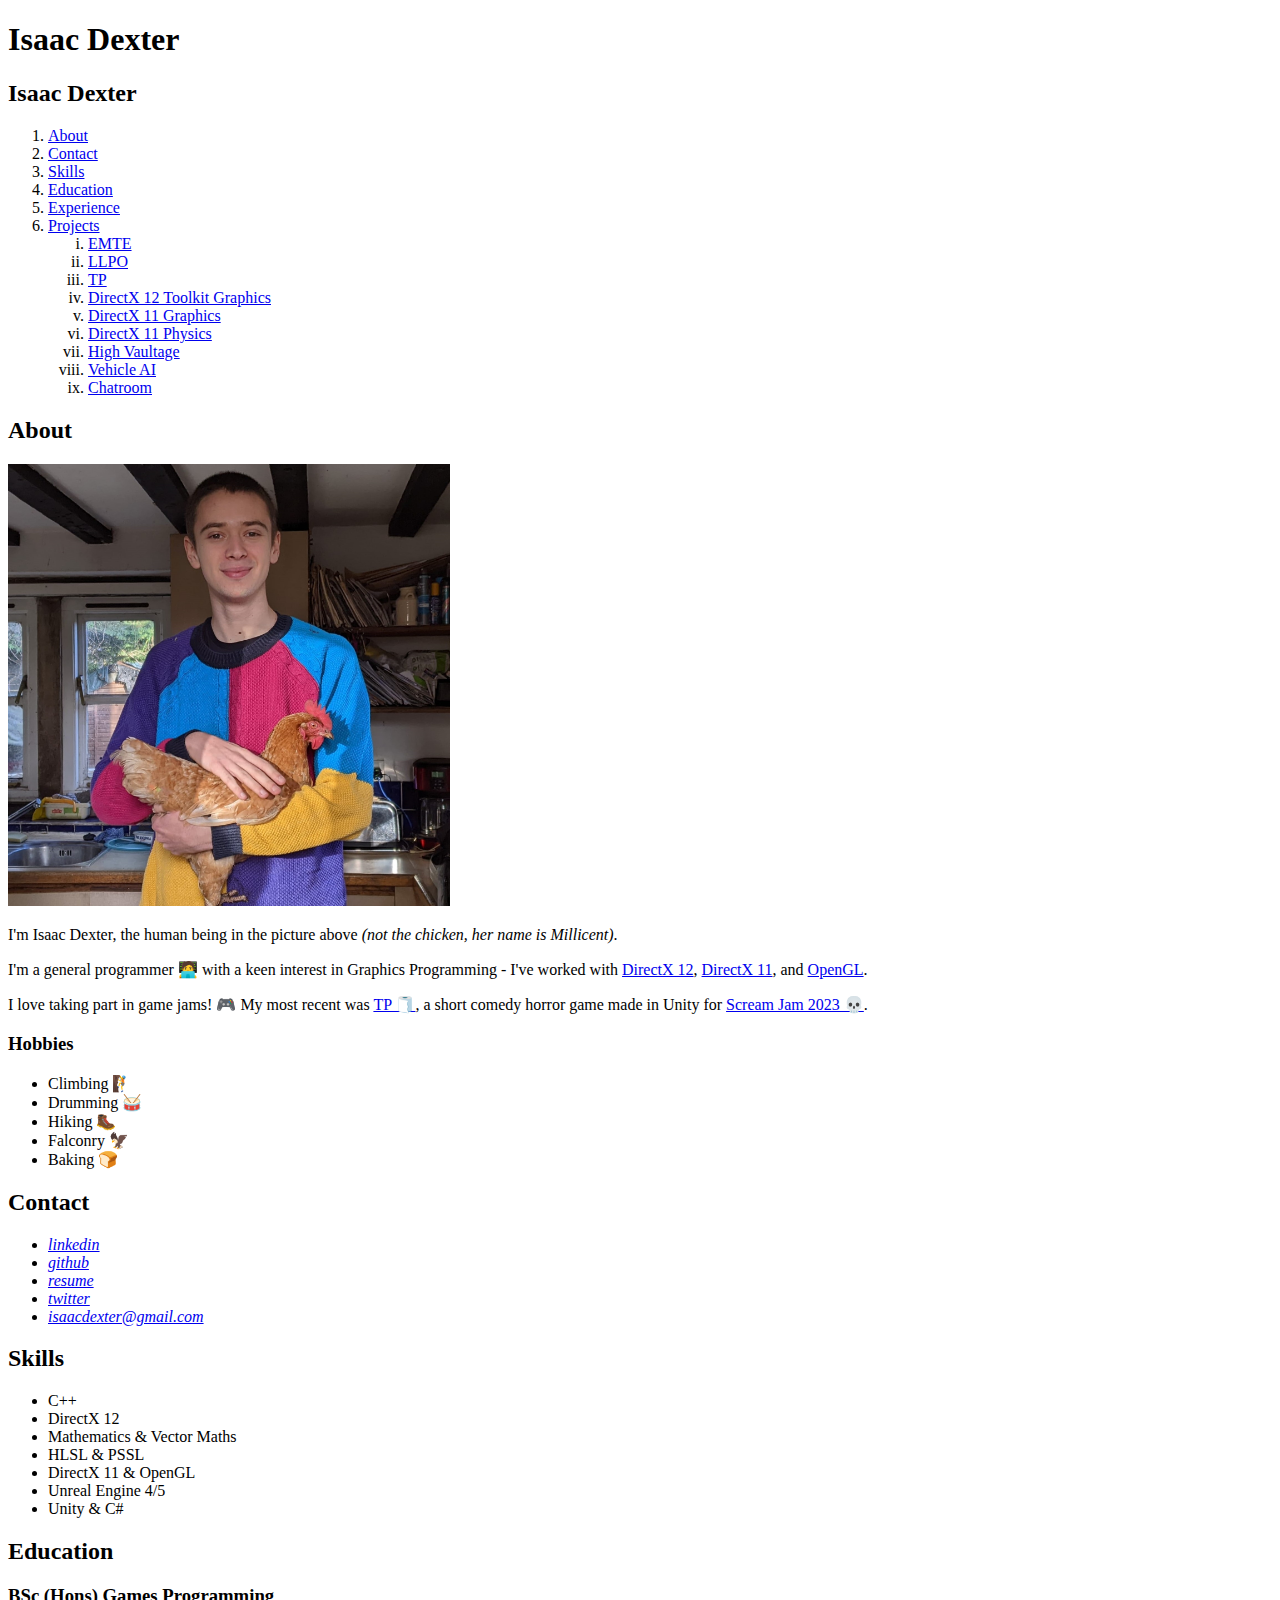
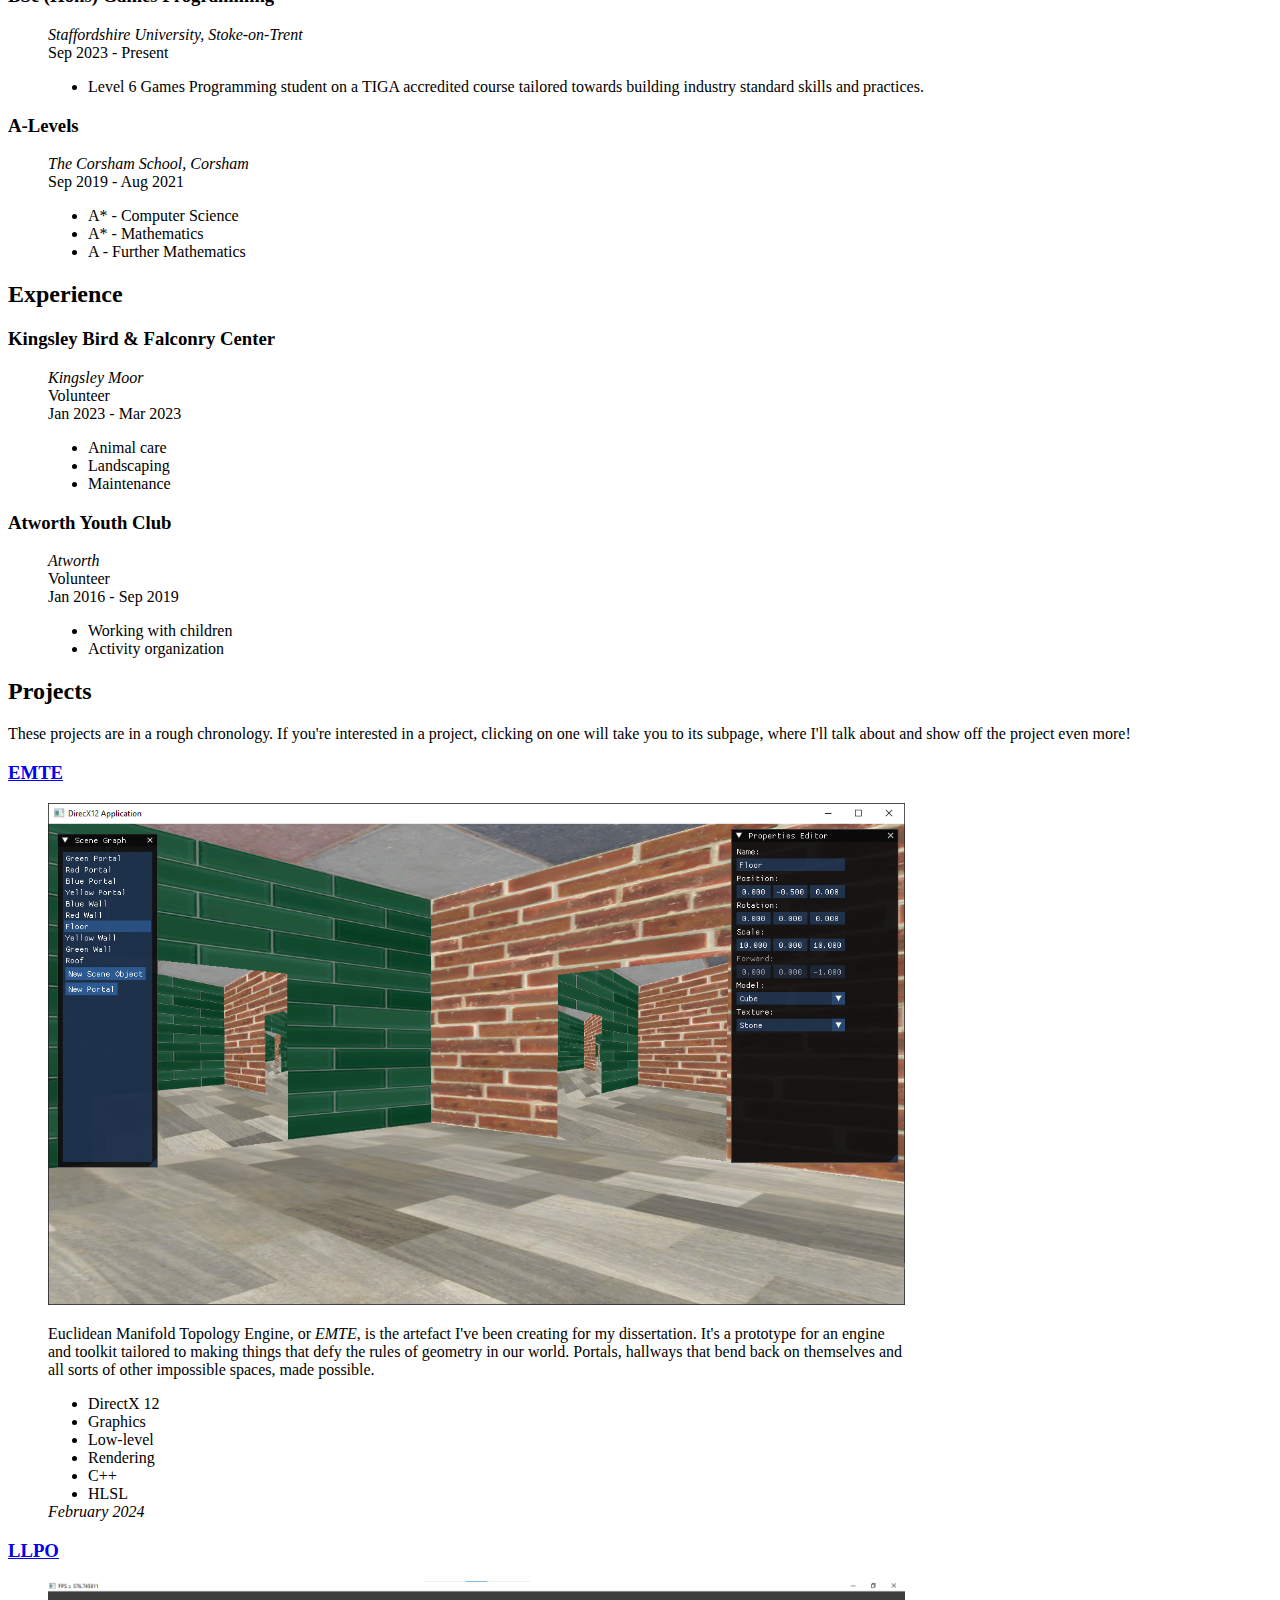
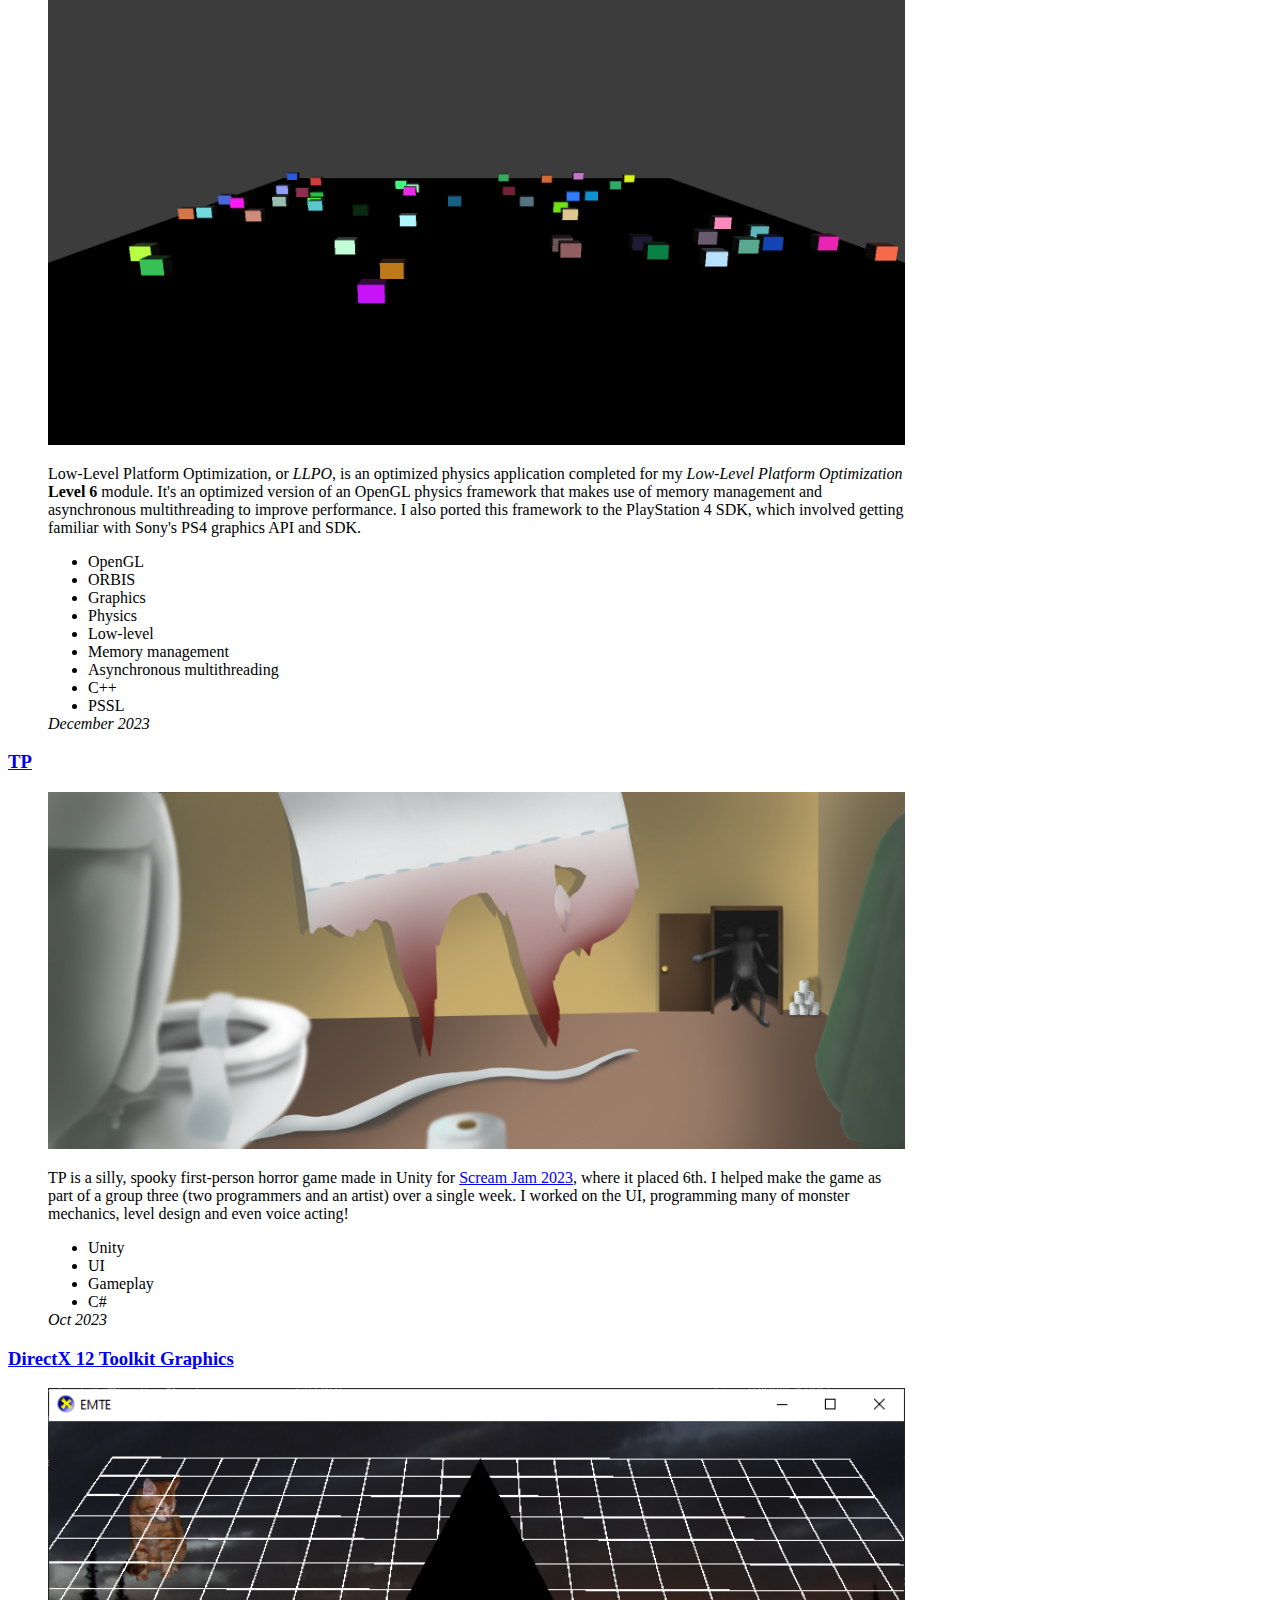
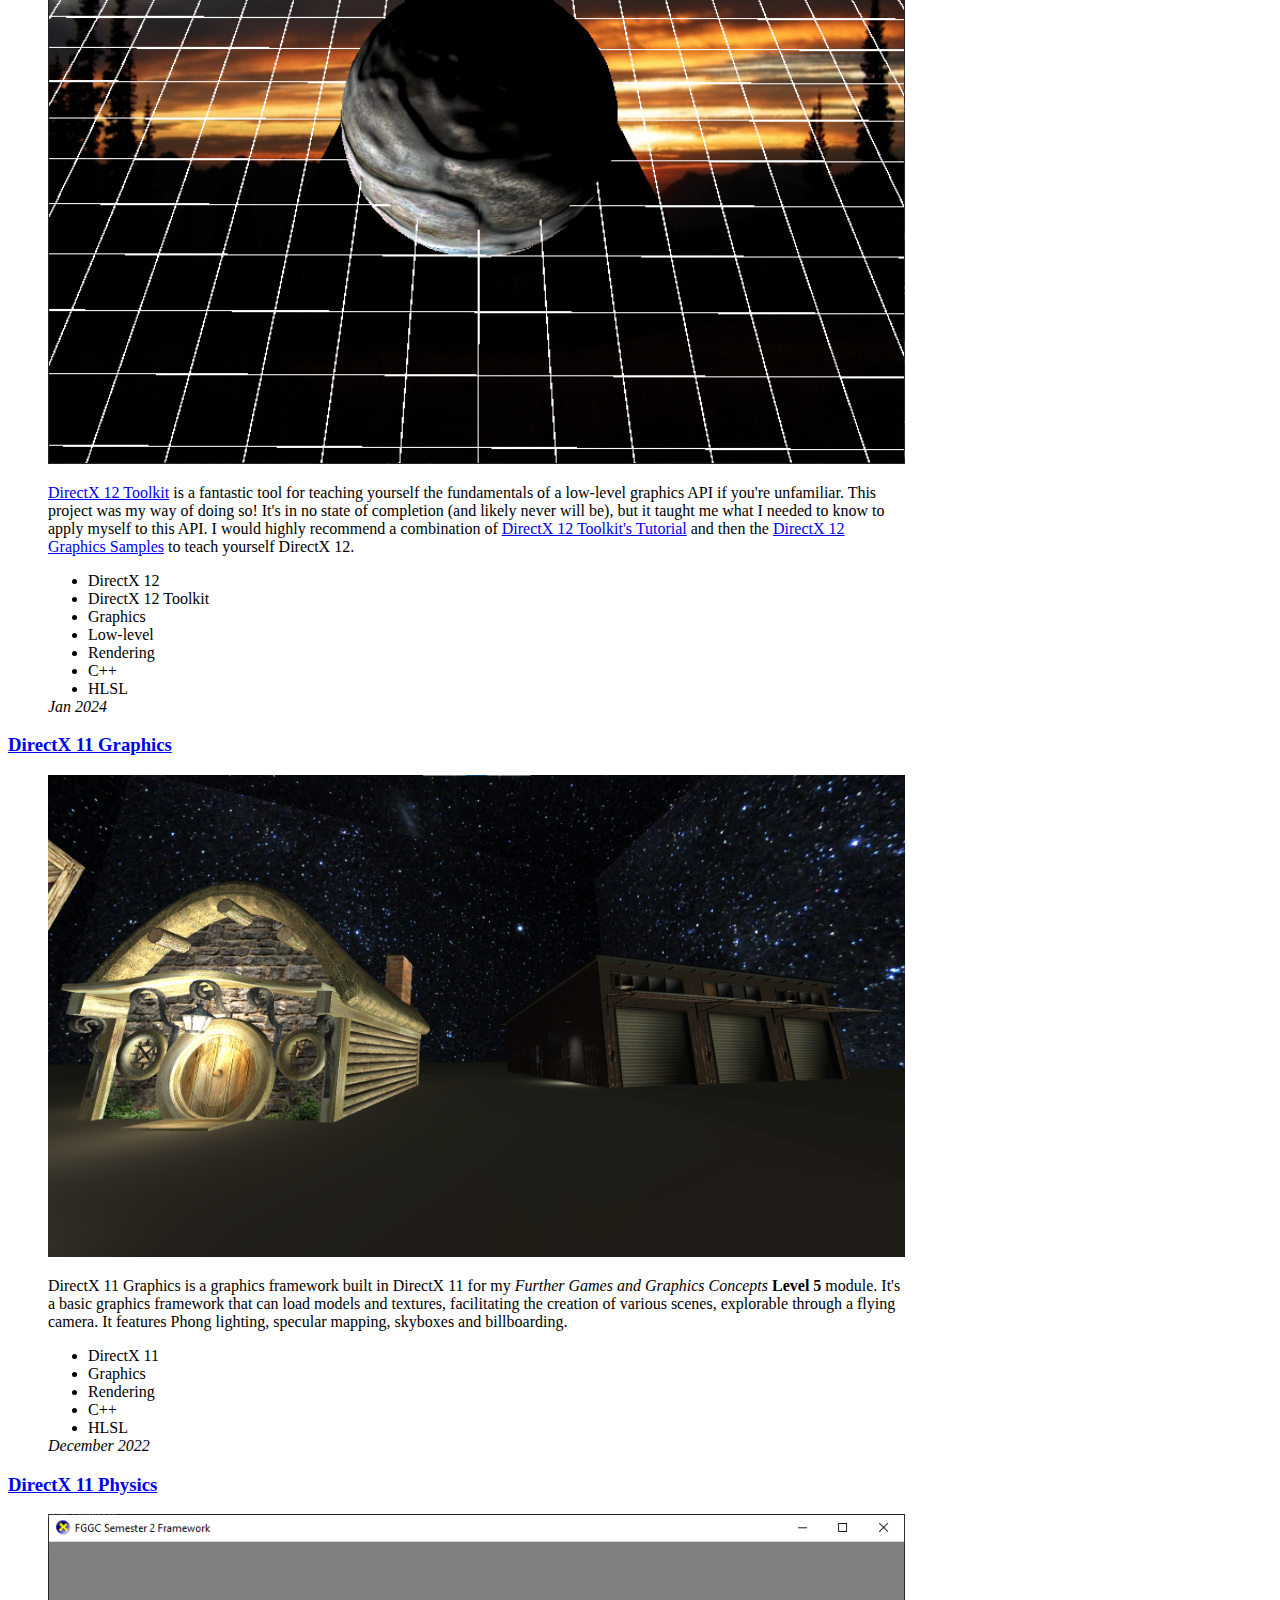
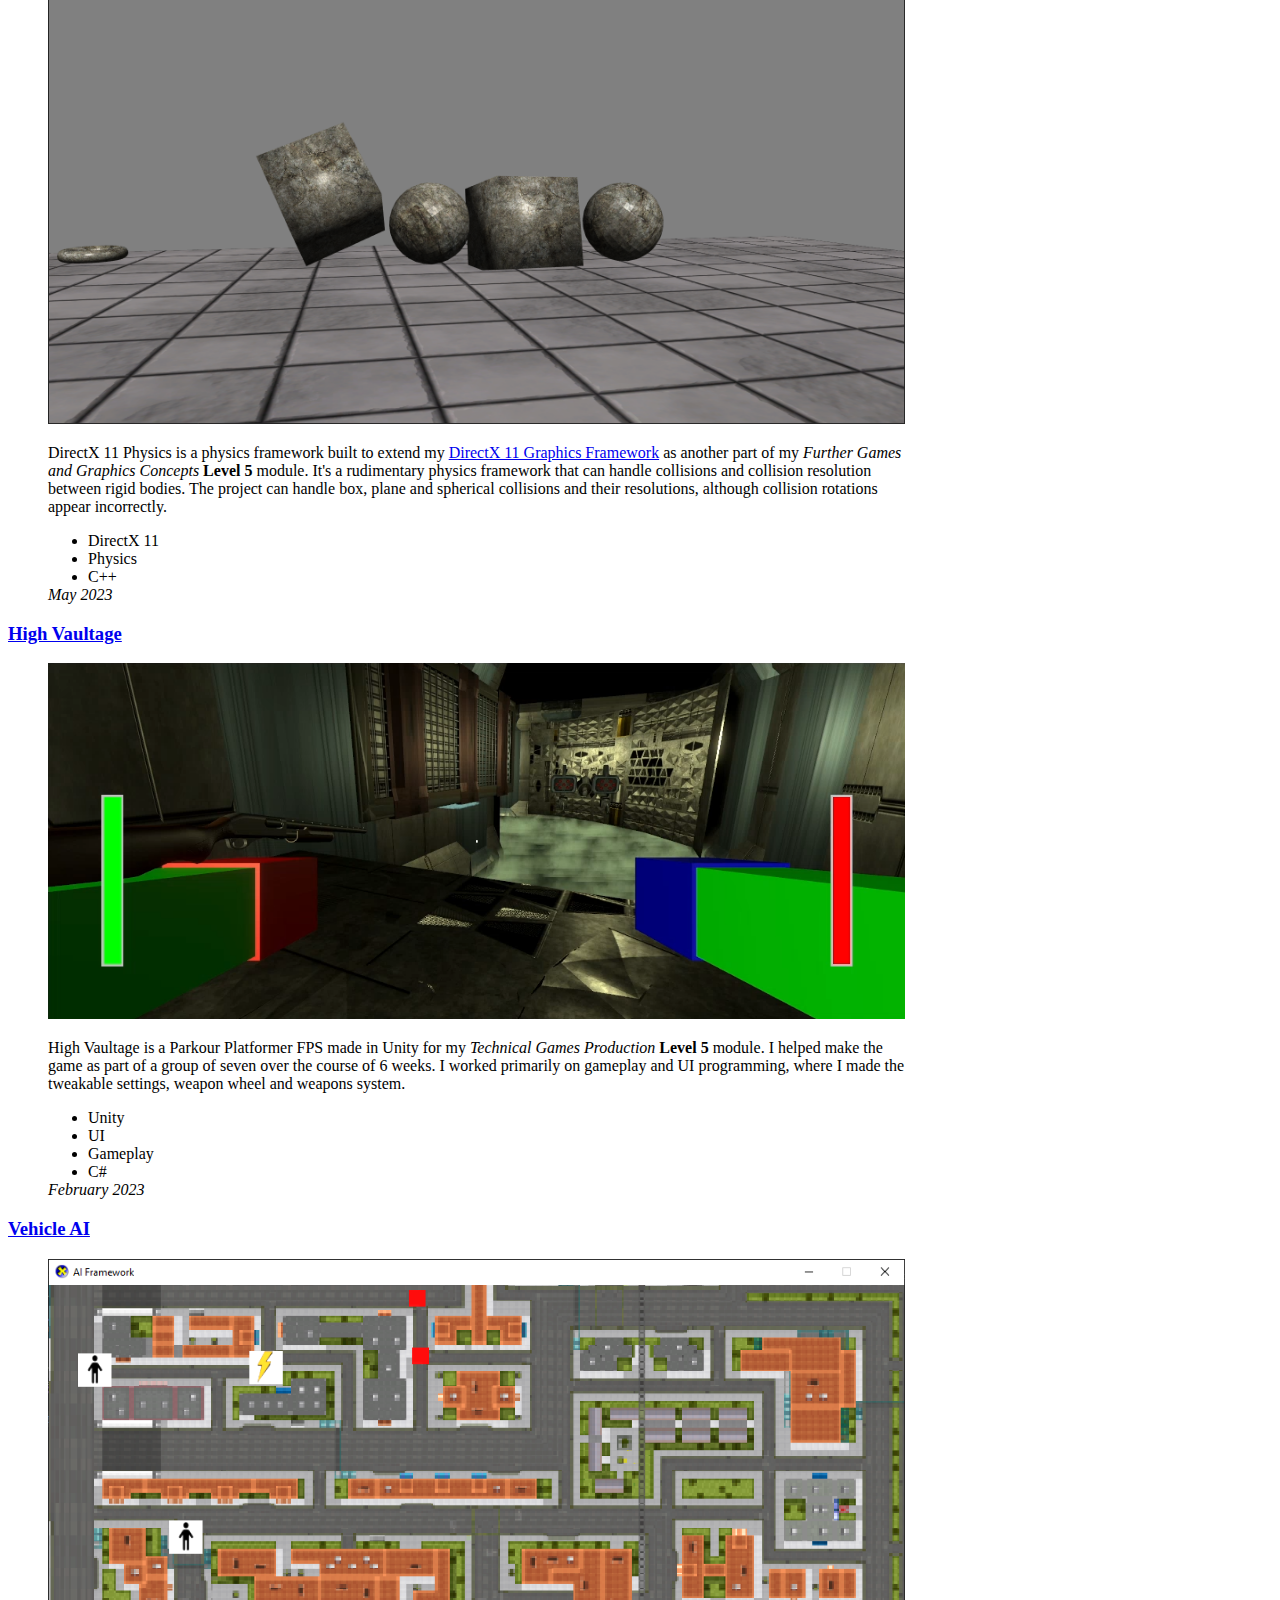
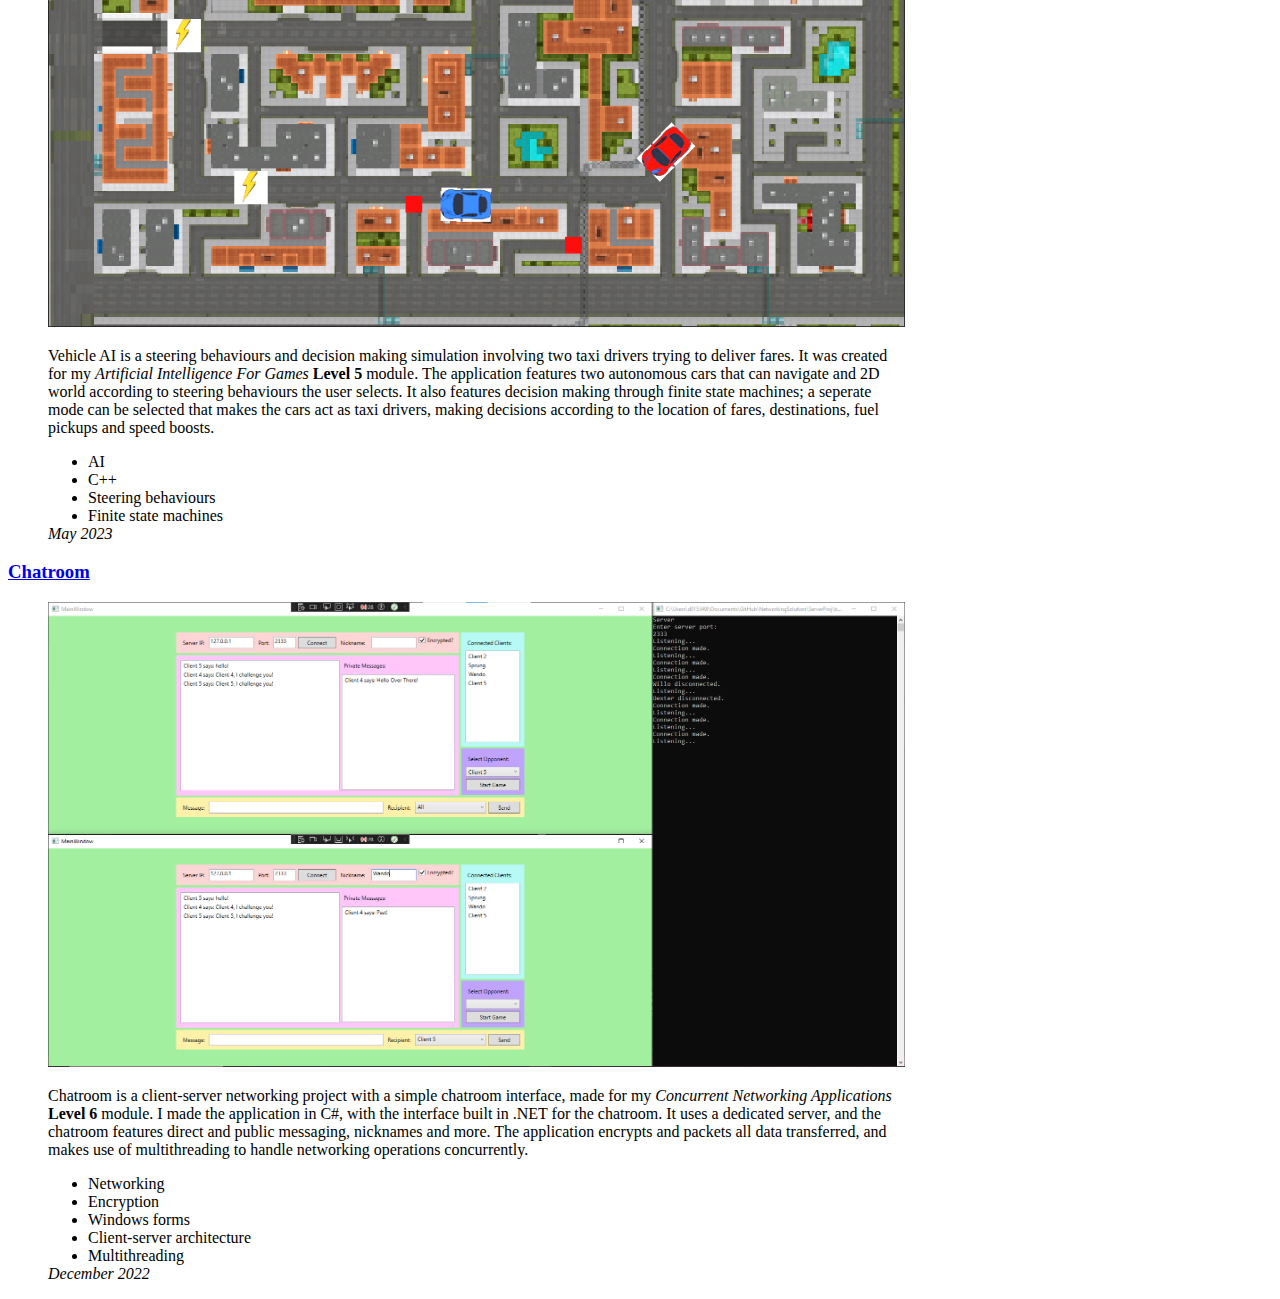
<file: index.html>
<!--Metadata-->
<!doctype html>
<html lang="en-US">
  <head>
    <meta charset="utf-8" />
    <meta name="viewport" content="width=device-width" />
    <meta name="author" content="Isaac Dexter" />
    <meta name="desctiption" context="Isaac Dexter is a Bsc (Hons) Level 6 Computer Games Programming student at Staffordshire University. I'm a general programmer with an interest in graphics."/>
    <link rel="icon" href="assets/icon.ico" type="image/x-icon"/>

    <!--Facebook metadata-->
    <meta property="og:image" content="assets/Profile.png"/>
    <meta property="og:description" content="Isaac Dexter is a Bsc (Hons) Level 6 Computer Games Programming student at Staffordshire University. I'm a general programmer with an interest in graphics."/>
    <meta property="og:title" content="Isaac Dexter"/>
    
    <title>Isaac Dexter</title>
  </head>
  
  <!-- Last updated: 21/02/2024. !-->
  
  <body>

    <h1>Isaac Dexter</h1>


<!-- Sidebar to faciliate navigation of the page. !-->
<div id="Sidebar">
<!--<div style="position:fixed;z-index:1;top:0;right:3%">-->
	<h2>Isaac Dexter</h2>
    <ol>
        <li><a href="#About">About</a></li>
        <li><a href="#Contact">Contact</a></li>
        <li><a href="#Skills">Skills</a></li>
        <li><a href="#Education">Education</a></li>
        <li><a href="#Experience">Experience</a></li>
		<li>
			<a href="#Projects">Projects</a>
			<ol type="i">
				<li><a href="#EMTE">EMTE</a></li>
				<li><a href="#LLPO">LLPO</a></li>
				<li><a href="#TP">TP</a></li>
				<li><a href="#DirectX-12-Toolkit-Graphics">DirectX 12 Toolkit Graphics</a></li>
				<li><a href="#DirectX-11-Graphics">DirectX 11 Graphics</a></li>
				<li><a href="#DirectX-11-Physics">DirectX 11 Physics</a></li>
				<li><a href="#High-Vaultage">High Vaultage</a></li>
				<li><a href="#Vehicle-AI">Vehicle AI</a></li>
				<li><a href="#Chatroom">Chatroom</a></li>
			</ol>
		</li>
		
    </ol>
<!--</div>-->
</div>

<!--About me section, describing who I am and what I do. !-->
<div id="About">
    <h2>About</h2>
    <img src="assets/Profile.png" alt="A photo of me holding a chicken!" style="width:35%;"/>
    <p>
      I'm Isaac Dexter, the human being in the picture above <em>(not the chicken, her name is Millicent)</em>.
    </p>
    <p>
        I'm a general programmer 🧑‍💻 with a keen interest in Graphics Programming - I've worked with <a href="#EMTE">DirectX 12</a>, <a href="#DirectX-11-Graphics">DirectX 11</a>, and <a href="#Snail-Race">OpenGL</a>.
    </p>
    <p>
        I love taking part in game jams! 🎮 My most recent was <a href="#TP">TP 🧻</a>, a short comedy horror game made in Unity for <a href="https://itch.io/jam/scream-jam-2023">Scream Jam 2023 💀</a>.
    </p>
    <h3>Hobbies</h3>
    <ul>
        <li>Climbing 🧗</li>
        <li>Drumming 🥁</li>
        <li>Hiking 🥾</li>
        <li>Falconry 🦅</li>
        <li>Baking 🍞</li>
    </ul>
</div>

<!--Contact section, containing links to where else I am!-->
<div id="Contact">
    <h2>Contact</h2>
	<address>
    <ul>
        <li><a href="https://uk.linkedin.com/in/isaac-dexter-aa1818224" title="linkedin">linkedin</a></li>
        <li><a href="https://github.com/IsaacDexter" title="github">github</a></li>
        <li><a href="assets/Resume.pdf" title="resume">resume</a></li>
        <li><a href="https://twitter.com/Isaac_W_Dexter" title="twitter">twitter</a></li>
        <li><a href="mailto:isaacdexter@gmail.com" title="isaacdexter@gmail.com">isaacdexter@gmail.com</a></li>
    </ul>
	</address>
</div>

<div id="Skills">
	<h2>Skills</h2>
	<ul>
		<li>C++</li>
		<li>DirectX 12</li>
		<li>Mathematics &amp; Vector Maths</li>
		<li>HLSL &amp; PSSL</li>
		<li>DirectX 11 &amp; OpenGL</li>
		<li>Unreal Engine 4/5</li>
		<li>Unity &amp; C#</li>
	</ul>
</div>

<div id="Education">
	<h2>Education</h2>
	<dl>
		<dt><h3>BSc (Hons) Games Programming</h3></dt>
		<dd>
			<p style="width:70%;">
				<em>Staffordshire University, Stoke-on-Trent</em><br>
				Sep 2023 - Present
				<ul>
					<li>Level 6 Games Programming student on a TIGA accredited course tailored towards building industry standard skills and practices.</li>
				</ul>
			</p>
		</dd>
		<dt><h3>A-Levels</h3></dt>
		<dd>
			<p style="width:70%;">
				<em>The Corsham School, Corsham</em><br>
				Sep 2019 - Aug 2021
				<ul>
					<li>A* - Computer Science</li>
					<li>A* - Mathematics</li>
					<li>A - Further Mathematics</li>
				</ul>
			</p>
		</dd>
</div>

<div id="Experience">
	<h2>Experience</h2>
	<dl>
		<dt><h3>Kingsley Bird &amp; Falconry Center</h3></dt>
		<dd>
			<p style="width:70%;">
				<em>Kingsley Moor</em><br>
				Volunteer<br>
				Jan 2023 - Mar 2023
				<ul>
					<li>Animal care</li>
					<li>Landscaping</li>
					<li>Maintenance</li>
				</ul>
			</p>
		</dd>
		<dt><h3>Atworth Youth Club</h3></dt>
		<dd>
			<p style="width:70%;">
				<em>Atworth</em><br>
				Volunteer<br>
				Jan 2016 - Sep 2019
				<ul>
					<li>Working with children</li>
					<li>Activity organization</li>
				</ul>
			</p>
		</dd>
</div>

<!--The various projects I've completed in both game jams and my course-->
<div id="Projects">
    <h2>Projects</h2>
    <p>These projects are in a rough chronology. If you're interested in a project, clicking on one will take you to its subpage, where I'll talk about and show off the project even more!</p>
    <dl>
        <div id="EMTE">
        <dt><h3><a href="projects/EMTE.html" title="EMTE">EMTE</a></h3></dt>
        <dd>
            <a href="projects/EMTE.html" title="EMTE"><img src="assets/EMTE.png" alt="A screenshot of EMTE, showing a pair of portals." style="width:70%;"/></a>
            <p style="width:70%;">
                Euclidean Manifold Topology Engine, or <em>EMTE</em>, is the artefact I've been creating for my dissertation. 
                It's a prototype for an engine and toolkit tailored to making things that defy the rules of geometry in our world.
                Portals, hallways that bend back on themselves and all sorts of other impossible spaces, made possible.
            </p>
            <ul>
                <li>DirectX 12</li>
                <li>Graphics</li>
                <li>Low-level</li>
                <li>Rendering</li>
                <li>C++</li>
                <li>HLSL</li>
            </ul>
            <em>February 2024</em>
        </dd>
        </div>

        <div id="LLPO">
        <dt><h3><a href="projects/LLPO.html" title="LLPO">LLPO</a></h3></dt>
        <dd>
            <a href="projects/LLPO.html" title ="LLPO"><img src="assets/LLPO.png" alt="A screenshot of LLPO, showing bouncing cubes" style="width:70%;"/></a>
            <p style="width:70%;">
                Low-Level Platform Optimization, or <em>LLPO</em>, is an optimized physics application completed for my <em>Low-Level Platform Optimization</em> <strong>Level 6</strong> module.
                It's an optimized version of an OpenGL physics framework that makes use of memory management and asynchronous multithreading to improve performance.
                I also ported this framework to the PlayStation 4 SDK, which involved getting familiar with Sony's PS4 graphics API and SDK.
            </p>
            <ul>
                <li>OpenGL</li>
                <li>ORBIS</li>
                <li>Graphics</li>
                <li>Physics</li>
                <li>Low-level</li>
                <li>Memory management</li>
                <li>Asynchronous multithreading</li>
                <li>C++</li>
                <li>PSSL</li>
            </ul>
            <em>December 2023</em>
        </dd>
        </div>

        <div id="TP">
            <dt><h3><a href="https://bonitaworalert.itch.io/tp" title="TP">TP</a></h3></dt>
            <dd>
                <a href="https://bonitaworalert.itch.io/tp" title ="TP"><img src="assets/TP.png" alt="TP's cover art, a drawing of a spooky bathroom." style="width:70%;"/></a>
                <p style="width:70%;">
                    TP is a silly, spooky first-person horror game made in Unity for <a href="https://itch.io/jam/scream-jam-2023">Scream Jam 2023</a>, where it placed 6th.
                    I helped make the game as part of a group three (two programmers and an artist) over a single week.
                    I worked on the UI, programming many of monster mechanics, level design and even voice acting!
                </p>
                <ul>
                    <li>Unity</li>
                    <li>UI</li>
                    <li>Gameplay</li>
                    <li>C#</li>
                </ul>
                <em>Oct 2023</em>
            </dd>
        </div>
		
		<div id="DirectX-12-Toolkit-Graphics">
			<dt><h3><a href="https://github.com/IsaacDexter/DirectX-12-Toolkit-Graphics" title="DirectX 12 Toolkit Graphics">DirectX 12 Toolkit Graphics</a></h3></dt>
            <dd>
                <a href="https://github.com/IsaacDexter/DirectX-12-Toolkit-Graphics" title="DirectX 12 Toolkit Graphics"><img src="assets/DirectX-12-Toolkit-Graphics.png" alt="A prototype graphics application featuring 3D shapes on a grid." style="width:70%;"/></a>
                <p style="width:70%;">
                    <a href="http://go.microsoft.com/fwlink/?LinkID=615561">DirectX 12 Toolkit</a> is a fantastic tool for teaching yourself the fundamentals of a low-level graphics API if you're unfamiliar. 
					This project was my way of doing so! It's in no state of completion (and likely never will be), but it taught me what I needed to know to apply myself to this API.
					I would highly recommend a combination of <a href="https://github.com/microsoft/DirectXTK12/wiki/Getting-Started" title="DirectX 12 Toolkit's Tutorial">DirectX 12 Toolkit's Tutorial<a> and then the <a href="https://github.com/microsoft/DirectX-Graphics-Samples" title="DirectX 12 Graphics Samples">DirectX 12 Graphics Samples</a> to teach yourself DirectX 12.
                </p>
                <ul>
                    <li>DirectX 12</li>
					<li>DirectX 12 Toolkit</li>
					<li>Graphics</li>
					<li>Low-level</li>
					<li>Rendering</li>
					<li>C++</li>
					<li>HLSL</li>
                </ul>
                <em>Jan 2024</em>
            </dd>
		</div>

        <div id="DirectX-11-Graphics">
        <dt><h3><a href="projects/DirectX-11-Graphics.html" title="DirectX 11 Graphics">DirectX 11 Graphics</a></h3></dt>
        <dd>
            <a href="projects/DirectX-11-Graphics.html" title ="DirectX 11 Graphics"><img src="assets/DirectX-11-Graphics.png" alt="A screen shot of DirectX 11 Graphics, showing detailed objects in a graphics application." style="width:70%;"/></a>
            <p style="width:70%;">
                DirectX 11 Graphics is a graphics framework built in DirectX 11 for my <em>Further Games and Graphics Concepts</em> <strong>Level 5</strong> module.
                It's a basic graphics framework that can load models and textures, facilitating the creation of various scenes, explorable through a flying camera.
                It features Phong lighting, specular mapping, skyboxes and billboarding.
            </p>
            <ul>
                <li>DirectX 11</li>
                <li>Graphics</li>
                <li>Rendering</li>
                <li>C++</li>
                <li>HLSL</li>
            </ul>
            <em>December 2022</em>
        </dd>
        </div>

        <div id="DirectX-11-Physics">
        <dt><h3><a href="projects/DirectX-11-Physics.html" title="DirectX 11 Physics">DirectX 11 Physics</a></h3></dt>
        <dd>
            <a href="projects/DirectX-11-Physics.html" title ="DirectX 11 Physics"><img src="assets/DirectX-11-Physics.png" alt="A screen shot of DirectX 11 Physics, showing cubes bouncing in a graphics application." style="width:70%;"/></a>
            <p style="width:70%;">
                DirectX 11 Physics is a physics framework built to extend my <a href="#DirectX-11-Graphics">DirectX 11 Graphics Framework</a> as another part of my <em>Further Games and Graphics Concepts</em> <strong>Level 5</strong> module.
                It's a rudimentary physics framework that can handle collisions and collision resolution between rigid bodies.
                The project can handle box, plane and spherical collisions and their resolutions, although collision rotations appear incorrectly.
            </p>
            <ul>
                <li>DirectX 11</li>
                <li>Physics</li>
                <li>C++</li>
            </ul>
            <em>May 2023</em>
        </dd>
        </div>

        <div id="High-Vaultage">
            <dt><h3><a href="projects/High-Vaultage.html" title="High Vaultage">High Vaultage</a></h3></dt>
            <dd>
                <a href="projects/High-Vaultage.html" title ="High Vaultage"><img src="assets/High-Vaultage.png" alt="A screen shot of High Vaultage, a futuristic-looking FPS." style="width:70%;"/></a>
                <p style="width:70%;">
                    High Vaultage is a Parkour Platformer FPS made in Unity for my <em>Technical Games Production</em> <strong>Level 5</strong> module.
                    I helped make the game as part of a group of seven over the course of 6 weeks.
                    I worked primarily on gameplay and UI programming, where I made the tweakable settings, weapon wheel and weapons system.
                </p>
                <ul>
                    <li>Unity</li>
                    <li>UI</li>
                    <li>Gameplay</li>
                    <li>C#</li>
                </ul>
                <em>February 2023</em>
            </dd>
        </div>

        <div id="Vehicle-AI">
            <dt><h3><a href="projects/Vehicle-AI.html" title="Vehicle AI">Vehicle AI</a></h3></dt>
            <dd>
                <a href="projects/Vehicle-AI.html" title ="Vehicle AI"><img src="assets/Vehicle-AI.png" alt="A screen shot of my Vehicle AI project showing two 2D cars from above." style="width:70%;"/></a>
                <p style="width:70%;">
                    Vehicle AI is a steering behaviours and decision making simulation involving two taxi drivers trying to deliver fares. It was created for my <em>Artificial Intelligence For Games</em> <strong>Level 5</strong> module.
                    The application features two autonomous cars that can navigate and 2D world according to steering behaviours the user selects.
                    It also features decision making through finite state machines; a seperate mode can be selected that makes the cars act as taxi drivers, making decisions according to the location of fares, destinations, fuel pickups and speed boosts.
                </p>
                <ul>
                    <li>AI</li>
                    <li>C++</li>
                    <li>Steering behaviours</li>
                    <li>Finite state machines</li>
                </ul>
                <em>May 2023</em>
            </dd>
        </div>

        <div id="Chatroom">
            <dt><h3><a href="projects/Chatroom.html" title="Chatroom">Chatroom</a></h3></dt>
            <dd>
                <a href="projects/Chatroom.html" title ="Chatroom"><img src="assets/Chatroom.png" alt="Two client applications connected and talking in a brightly coloured chatroom." style="width:70%;"/></a>
                <p style="width:70%;">
                    Chatroom is a client-server networking project with a simple chatroom interface, made for my <em>Concurrent Networking Applications</em> <strong>Level 6</strong> module.
                    I made the application in C#, with the interface built in .NET for the chatroom. It uses a dedicated server, and the chatroom features direct and public messaging, nicknames and more.
                    The application encrypts and packets all data transferred, and makes use of multithreading to handle networking operations concurrently.
                </p>
                <ul>
                    <li>Networking</li>
                    <li>Encryption</li>
                    <li>Windows forms</li>
                    <li>Client-server architecture</li>
                    <li>Multithreading</li>
                </ul>
                <em>December 2022</em>
            </dd>
        </div>
    </dl>
</div>
</body>
</html>
</file>
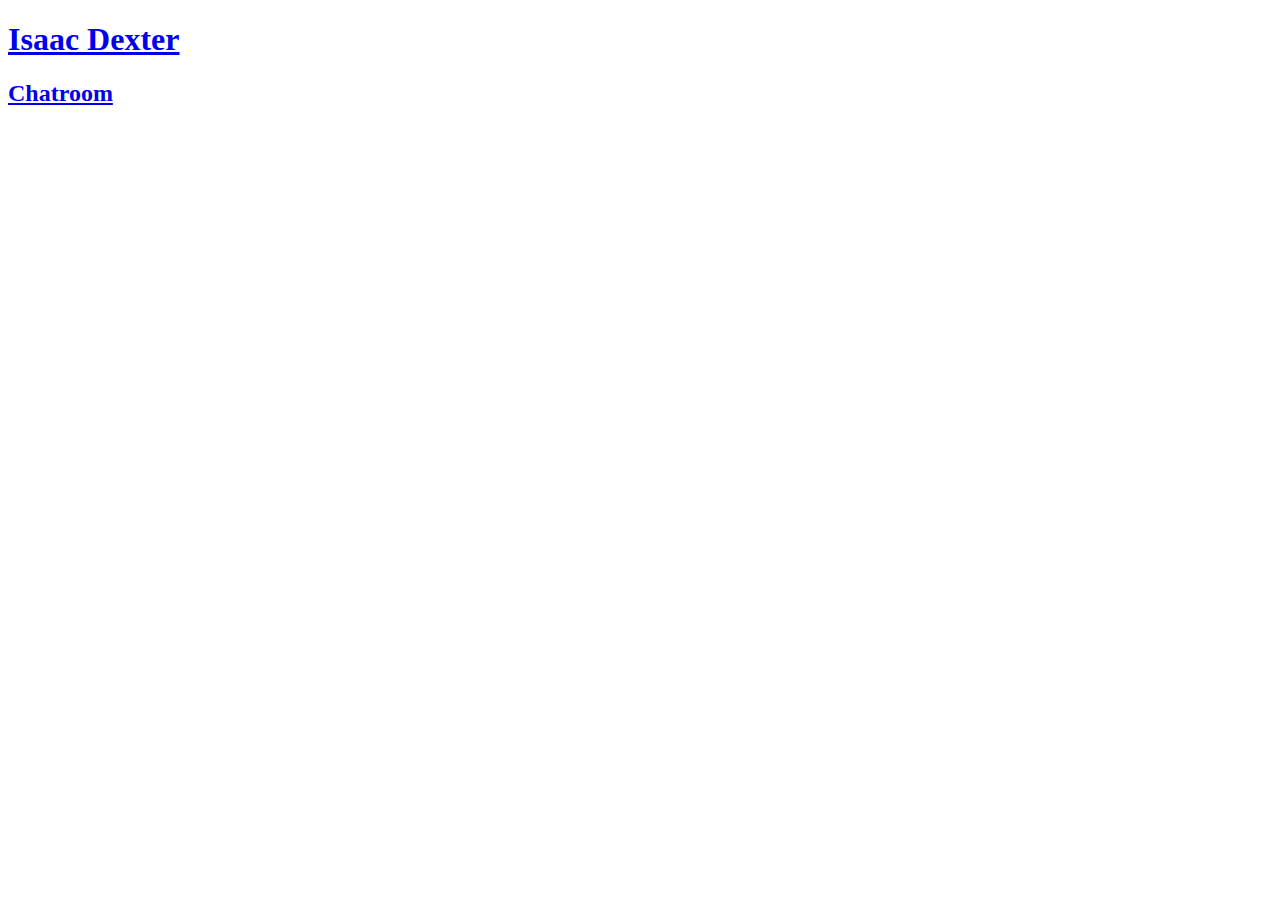
<file: projects/Chatroom.html>
<!--Metadata-->
<!doctype html>
<html lang="en-US">
  <head>
    <meta charset="utf-8" />
    <meta name="viewport" content="width=device-width" />
    <meta name="author" content="Isaac Dexter" />
    <meta name="desctiption" context="Chatroom is client-server chatroom written for my Concurrent Networking Applications level 5 module."/>
    <link rel="icon" href="/assets/icon.ico" type="image/x-icon"/>

    <!--Facebook metadata-->
    <meta property="og:image" content="/assets/Chatroom.png"/>
    <meta property="og:description" content="Chatroom is client-server chatroom written for my Concurrent Networking Applications level 5 module."/>
    <meta property="og:title" content="Chatroom"/>
    
    <title>Chatroom</title>
  </head>


<body>
    <h1><a href="/" title="Isaac Dexter">Isaac Dexter</a></h1>
    <h2><a href="https://github.com/IsaacDexter/Chatroom" title="Chatroom">Chatroom</a></h2>
</body>
</html>
</file>
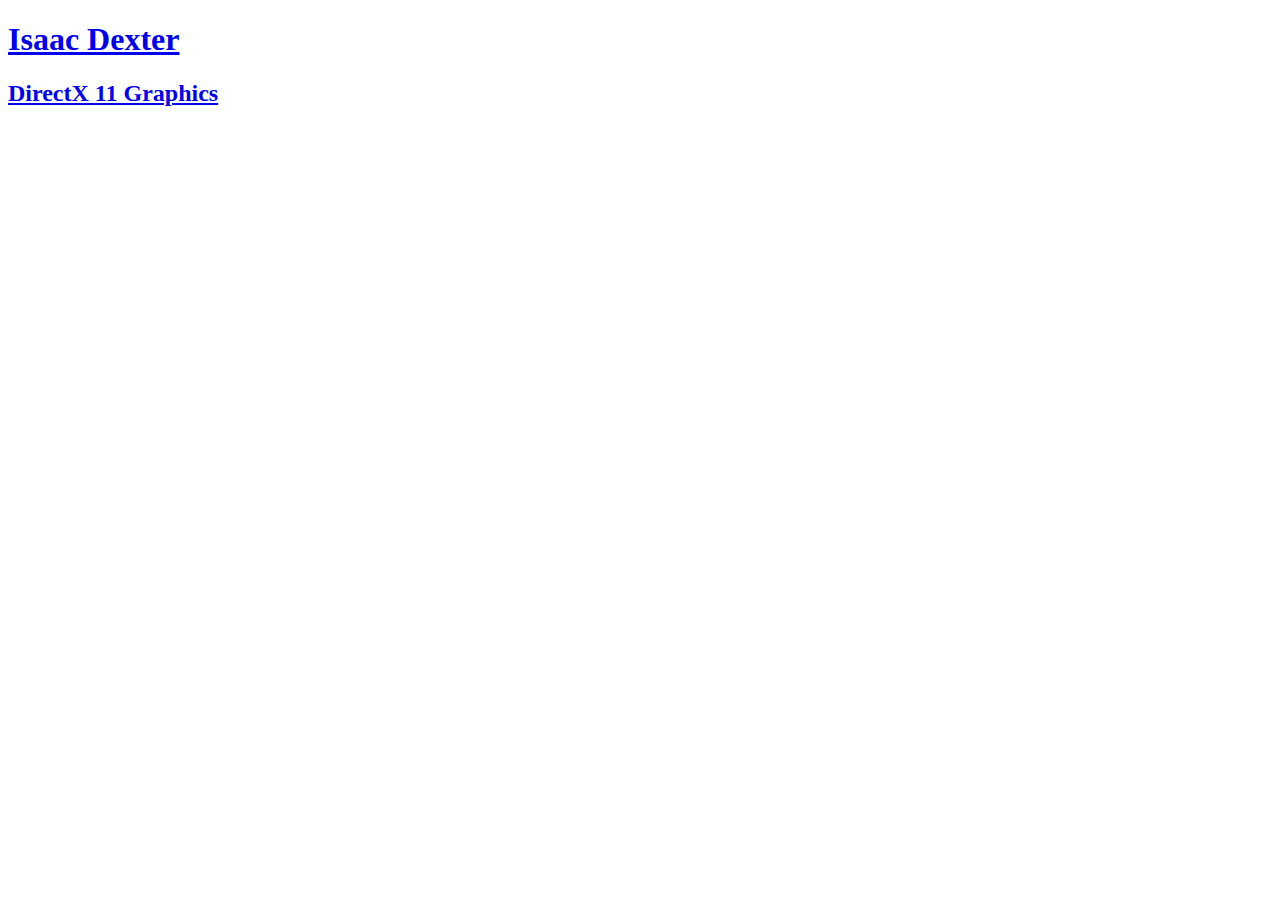
<file: projects/DirectX-11-Graphics.html>
<!--Metadata-->
<!doctype html>
<html lang="en-US">
  <head>
    <meta charset="utf-8" />
    <meta name="viewport" content="width=device-width" />
    <meta name="author" content="Isaac Dexter" />
    <meta name="desctiption" context="DirectX 11 Graphics is simple graphics framework written for my Further Games and Graphics Concepts module."/>
    <link rel="icon" href="/assets/icon.ico" type="image/x-icon"/>

    <!--Facebook metadata-->
    <meta property="og:image" content="/assets/DirectX-11-Graphics.png"/>
    <meta property="og:description" content="DirectX 11 Graphics is simple graphics framework written for my Further Games and Graphics Concepts module."/>
    <meta property="og:title" content="DirectX 11 Graphics"/>
    
    <title>DirectX 11 Graphics</title>
  </head>


<body>
    <h1><a href="/" title="Isaac Dexter">Isaac Dexter</a></h1>
    <h2><a href="https://github.com/IsaacDexter/DirectX-11-Graphics" title="DirectX 11 Graphics">DirectX 11 Graphics</a></h2>
</body>
</html>
</file>
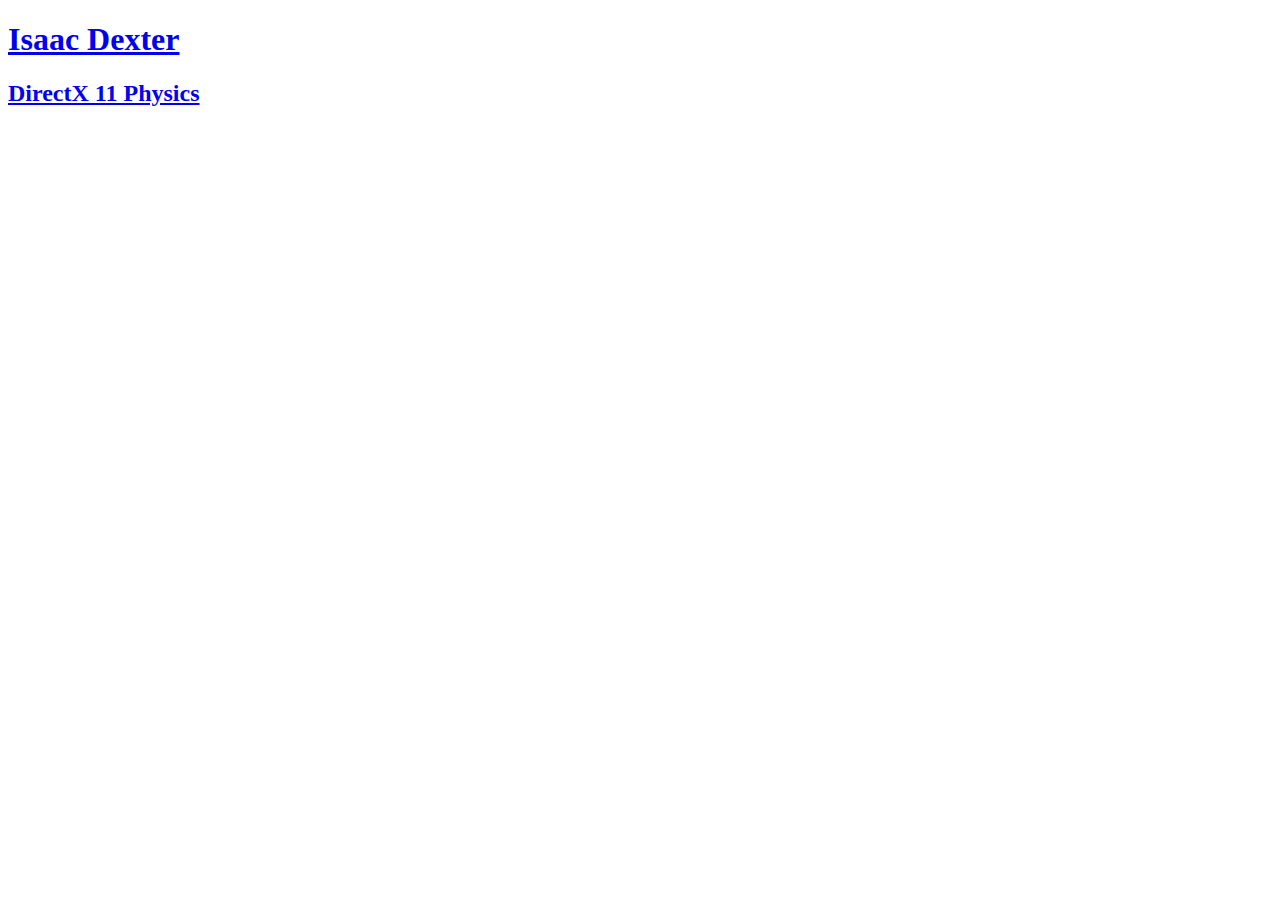
<file: projects/DirectX-11-Physics.html>
<!--Metadata-->
<!doctype html>
<html lang="en-US">
  <head>
    <meta charset="utf-8" />
    <meta name="viewport" content="width=device-width" />
    <meta name="author" content="Isaac Dexter" />
    <meta name="desctiption" context="DirectX 11 Physics is simple physics framework written for my Further Games and Graphics Concepts module."/>
    <link rel="icon" href="/assets/icon.ico" type="image/x-icon"/>

    <!--Facebook metadata-->
    <meta property="og:image" content="/assets/DirectX-11-Physics.png"/>
    <meta property="og:description" content="DirectX 11 Physics is simple physics framework written for my Further Games and Graphics Concepts module."/>
    <meta property="og:title" content="DirectX 11 Physics"/>
    
    <title>DirectX 11 Physics</title>
  </head>


<body>
    <h1><a href="/" title="Isaac Dexter">Isaac Dexter</a></h1>
    <h2><a href="https://github.com/IsaacDexter/DirectX-11-Physics" title="DirectX 11 Physics">DirectX 11 Physics</a></h2>
</body>
</html>
</file>
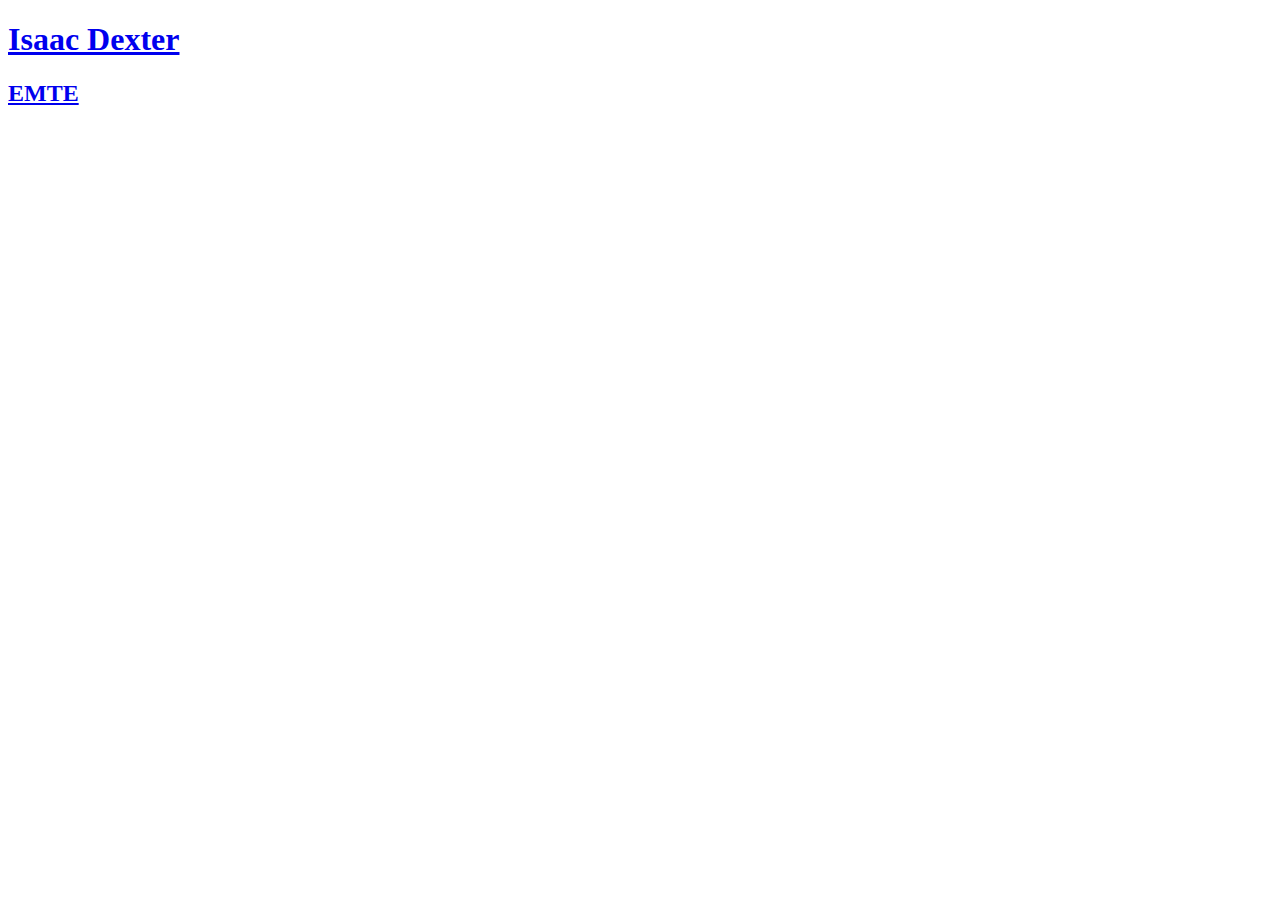
<file: projects/emte.html>
<!--Metadata-->
<!doctype html>
<html lang="en-US">
  <head>
    <meta charset="utf-8" />
    <meta name="viewport" content="width=device-width" />
    <meta name="author" content="Isaac Dexter" />
    <meta name="desctiption" context="EMTE is a non-Euclidean engine prototype I've been writing for my dissertation."/>
    <link rel="icon" href="/assets/icon.ico" type="image/x-icon"/>

    <!--Facebook metadata-->
    <meta property="og:image" content="/assets/EMTE.png"/>
    <meta property="og:description" content="EMTE is a non-Euclidean engine prototype I've been writing for my dissertation."/>
    <meta property="og:title" content="EMTE"/>
    
    <title>EMTE</title>
  </head>


<body>
    <h1><a href="/" title="Isaac Dexter">Isaac Dexter</a></h1>
    <h2><a href="https://github.com/IsaacDexter/EMTE" title="EMTE">EMTE</a></h2>
</body>
</html>
</file>
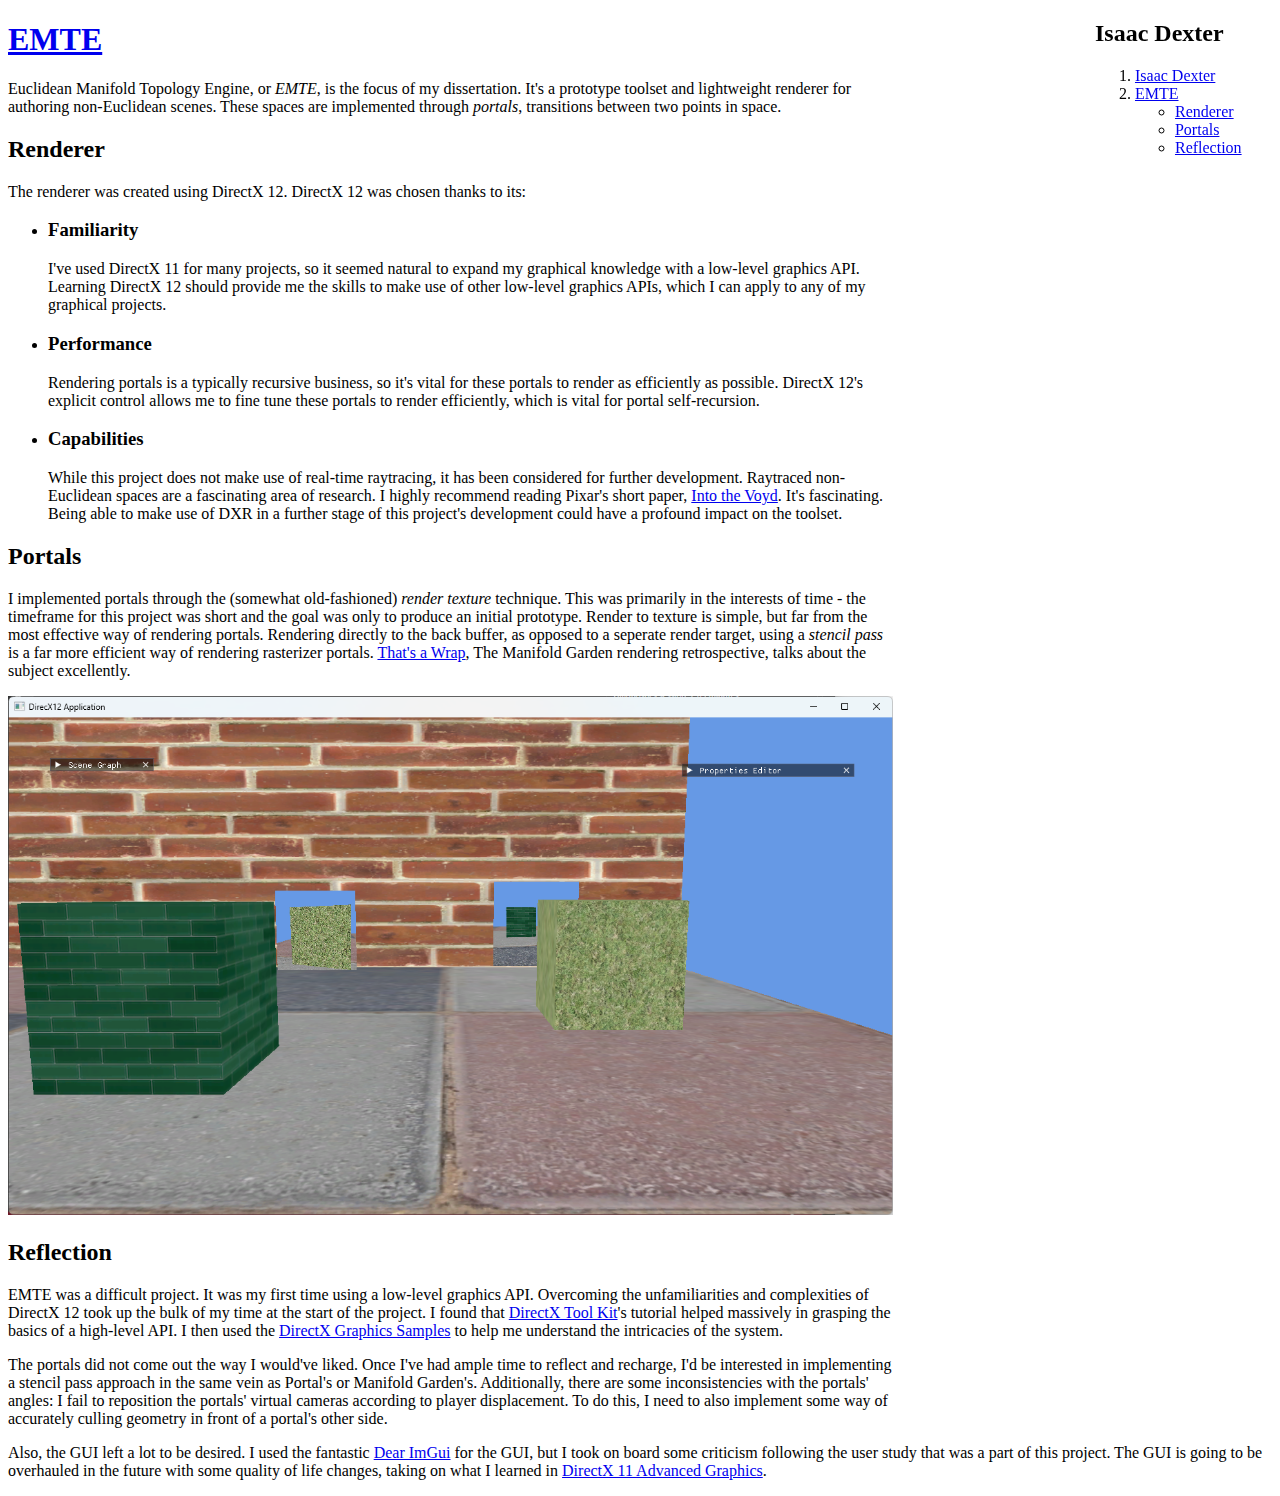
<file: projects/EMTE.html>
<!--Metadata-->
<!doctype html>
<html lang="en-US">
  <head>
    <meta charset="utf-8" />
    <meta name="viewport" content="width=device-width" />
    <meta name="author" content="Isaac Dexter" />
    <meta name="desctiption" context="EMTE is a non-Euclidean engine prototype I've been writing for my dissertation."/>
    <link rel="icon" href="/assets/icon.ico" type="image/x-icon"/>

    <!--Facebook metadata-->
    <meta property="og:image" content="/assets/EMTE.png"/>
    <meta property="og:description" content="EMTE is a non-Euclidean engine prototype I've been writing for my dissertation."/>
    <meta property="og:title" content="EMTE"/>
    
    <title>EMTE</title>
  </head>


<body>

	<!-- Sidebar to faciliate navigation of the page. !-->
	<div id="Sidebar">
	<div style="position:fixed;z-index:1;top:0;right:3%">
		<h2>Isaac Dexter</h2>
		<ol>
			<li><a href="/">Isaac Dexter</a></li>
			<li>
				<a href="#EMTE">EMTE</a>
				<ul>
					<li><a href="#Renderer">Renderer</a></li>
					<li><a href="#Portals">Portals</a></li>
					<li><a href="#Reflection">Reflection</a></li>
				</ul>
			</li>
			
		</ol>
	</div>
	</div>
	
	<div id="EMTE">
    <h1><a href="https://github.com/IsaacDexter/EMTE" title="EMTE">EMTE</a></h1>
	<p style="width:70%;">Euclidean Manifold Topology Engine, or <em>EMTE</em>, is the focus of my dissertation. 
	It's a prototype toolset and lightweight renderer for authoring non-Euclidean scenes. 
	These spaces are implemented through <em>portals</em>, transitions between two points in space.
	</p>
	</div>
	
	<div id="Renderer">
		<h2>Renderer</h2>
		<p style="width:70%;">The renderer was created using DirectX 12. DirectX 12 was chosen thanks to its:
		<ul>
			<li>
				<h3>Familiarity</h3>
				<p style="width:70%;">I've used DirectX 11 for many projects, so it seemed natural to expand my graphical knowledge with a low-level graphics API.
				Learning DirectX 12 should provide me the skills to make use of other low-level graphics APIs, which I can apply to any of my graphical projects.
				</p>
			</li>
			<li>
				<h3>Performance</h3>
				<p style="width:70%;">Rendering portals is a typically recursive business, so it's vital for these portals to render as efficiently as possible.
				DirectX 12's explicit control allows me to fine tune these portals to render efficiently, which is vital for portal self-recursion.</p>
			</li>
			<li>
				<h3>Capabilities</h3>
				<p style="width:70%;">While this project does not make use of real-time raytracing, it has been considered for further development.
				Raytraced non-Euclidean spaces are a fascinating area of research. 
				I highly recommend reading Pixar's short paper, <a href="https://graphics.pixar.com/library/PortalsIncredibles2/">Into the Voyd</a>. It's fascinating.
				Being able to make use of DXR in a further stage of this project's development could have a profound impact on the toolset.</p>
			</li>
		</ul>
		</p>
	</div>
	
	<div id="Portals">
		<h2>Portals</h2>
		<p style="width:70%;">I implemented portals through the (somewhat old-fashioned) <em>render texture</em> technique.
		This was primarily in the interests of time - the timeframe for this project was short and the goal was only to produce an initial prototype.
		Render to texture is simple, but far from the most effective way of rendering portals.
		Rendering directly to the back buffer, as opposed to a seperate render target, using a <em>stencil pass</em> is a far more efficient way of rendering rasterizer portals.
		<a href="https://youtu.be/5VozHerlOQw?si=M1AMYXYwZTBWet85">That's a Wrap</a>, The Manifold Garden rendering retrospective, talks about the subject excellently.
		</p>
		<img src="/assets/EMTEPortals.png" alt="A screenshot of EMTE, showing a pair of portals." style="width:70%;"/>
	</div>
	
	<div id="Reflection">
		<h2>Reflection</h2>
		<p style="width:70%">EMTE was a difficult project. It was my first time using a low-level graphics API.
		Overcoming the unfamiliarities and complexities of DirectX 12 took up the bulk of my time at the start of the project.
		I found that <a href="http://go.microsoft.com/fwlink/?LinkID=615561">DirectX Tool Kit</a>'s tutorial helped massively in grasping the basics of a high-level API.
		I then used the <a href="https://github.com/microsoft/DirectX-Graphics-Samples">DirectX Graphics Samples</a> to help me understand the intricacies of the system.</p>
		<p style="width:70%">The portals did not come out the way I would've liked. 
		Once I've had ample time to reflect and recharge, I'd be interested in implementing a stencil pass approach in the same vein as Portal's or Manifold Garden's.
		Additionally, there are some inconsistencies with the portals' angles: I fail to reposition the portals' virtual cameras according to player displacement. 
		To do this, I need to also implement some way of accurately culling geometry in front of a portal's other side.
		</p>
		<p>Also, the GUI left a lot to be desired. 
		I used the fantastic <a href="https://github.com/ocornut/imgui">Dear ImGui</a> for the GUI, but I took on board some criticism following the user study that was a part of this project.
		The GUI is going to be overhauled in the future with some quality of life changes, taking on what I learned in <a href="https://github.com/IsaacDexter/DirectX-11-Advanced-Graphics">DirectX 11 Advanced Graphics</a>.</p>
	</div>
	
</body>
</html>
</file>
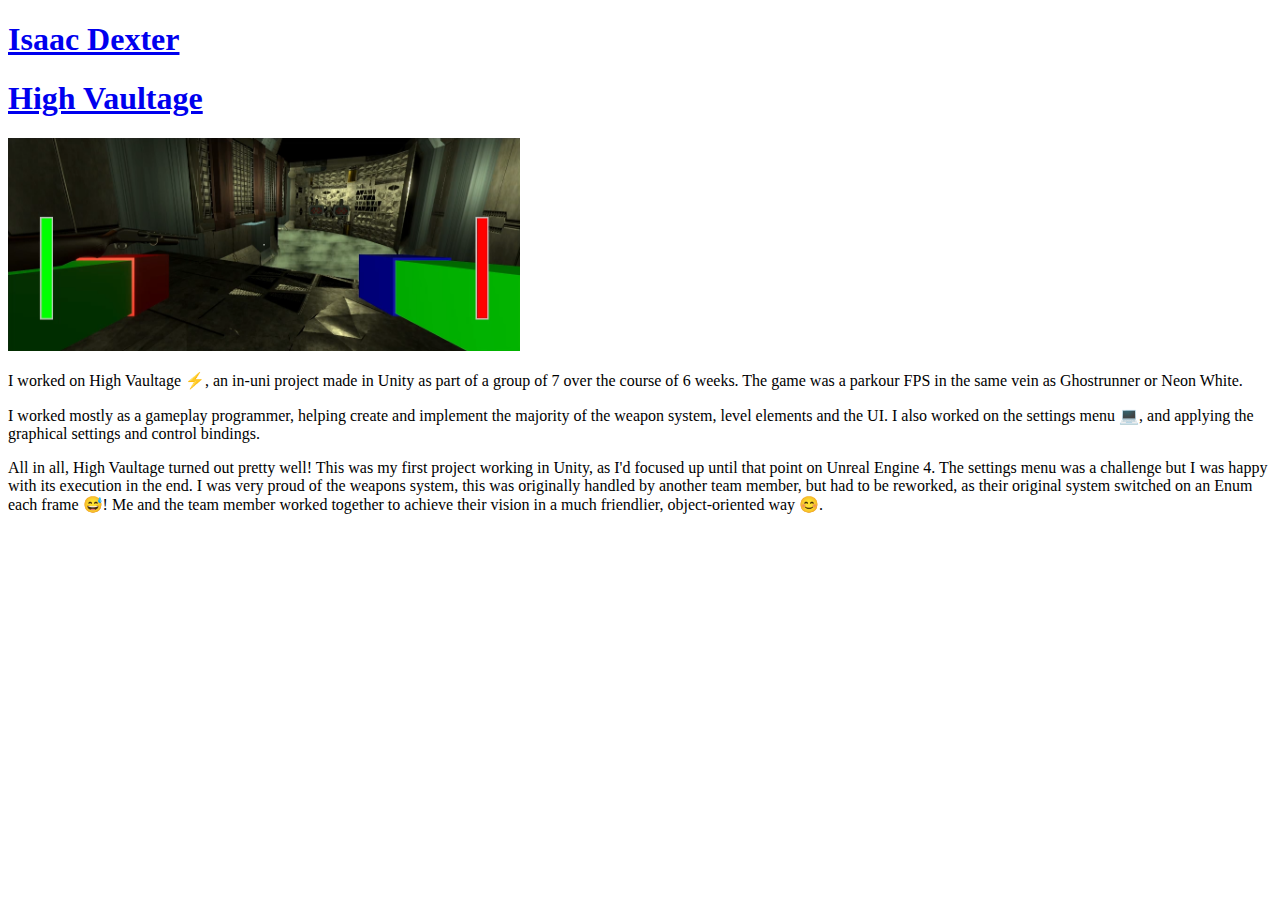
<file: projects/High-Vaultage.html>
<!--Metadata-->
<!doctype html>
<html lang="en-US">
  <head>
    <meta charset="utf-8" />
    <meta name="viewport" content="width=device-width" />
    <meta name="author" content="Isaac Dexter" />
    <meta name="desctiption" context="High Vaultage is a Parkour Platformer FPS made for my Technical Games Production Level 5 module."/>
    <link rel="icon" href="/assets/icon.ico" type="image/x-icon"/>

    <!--Facebook metadata-->
    <meta property="og:image" content="/assets/High-Vaultage.png"/>
    <meta property="og:description" content="High Vaultage is a Parkour Platformer FPS made for my Technical Games Production Level 5 module."/>
    <meta property="og:title" content="High Vaultage"/>
    
    <title>High Vaultage</title>
  </head>


<body>
  <h1><a href="/" title="Isaac Dexter">Isaac Dexter</a></h1>
  <h1><a href="https://github.com/IsaacDexter/High-Vaultage" title="High Vaultage">High Vaultage</a></h1>
  <a href="https://github.com/IsaacDexter/High-Vaultage" title ="High Vaultage"><img src="/assets/High-Vaultage.png" alt="A screen shot of High Vaultage, a futuristic-looking FPS." style="width:512px;"/></a>
  <p>
    I worked on High Vaultage ⚡, an in-uni project made in Unity as part of a group of 7 over the course of 6 weeks. 
    The game was a parkour FPS in the same vein as Ghostrunner or Neon White.
  </p>
  <p>
    I worked mostly as a gameplay programmer, helping create and implement the majority of the weapon system, level elements and the UI. 
    I also worked on the settings menu 💻, and applying the graphical settings and control bindings.
  </p>
  <p>
    All in all, High Vaultage turned out pretty well! This was my first project working in Unity, as I'd focused up until that point on Unreal Engine 4. The settings menu was a challenge but I was happy with its execution in the end. 
    I was very proud of the weapons system, this was originally handled by another team member, but had to be reworked, as their original system switched on an Enum each frame 😅!
    Me and the team member worked together to achieve their vision in a much friendlier, object-oriented way 😊.
  </p>
  </body>
</html>
</file>
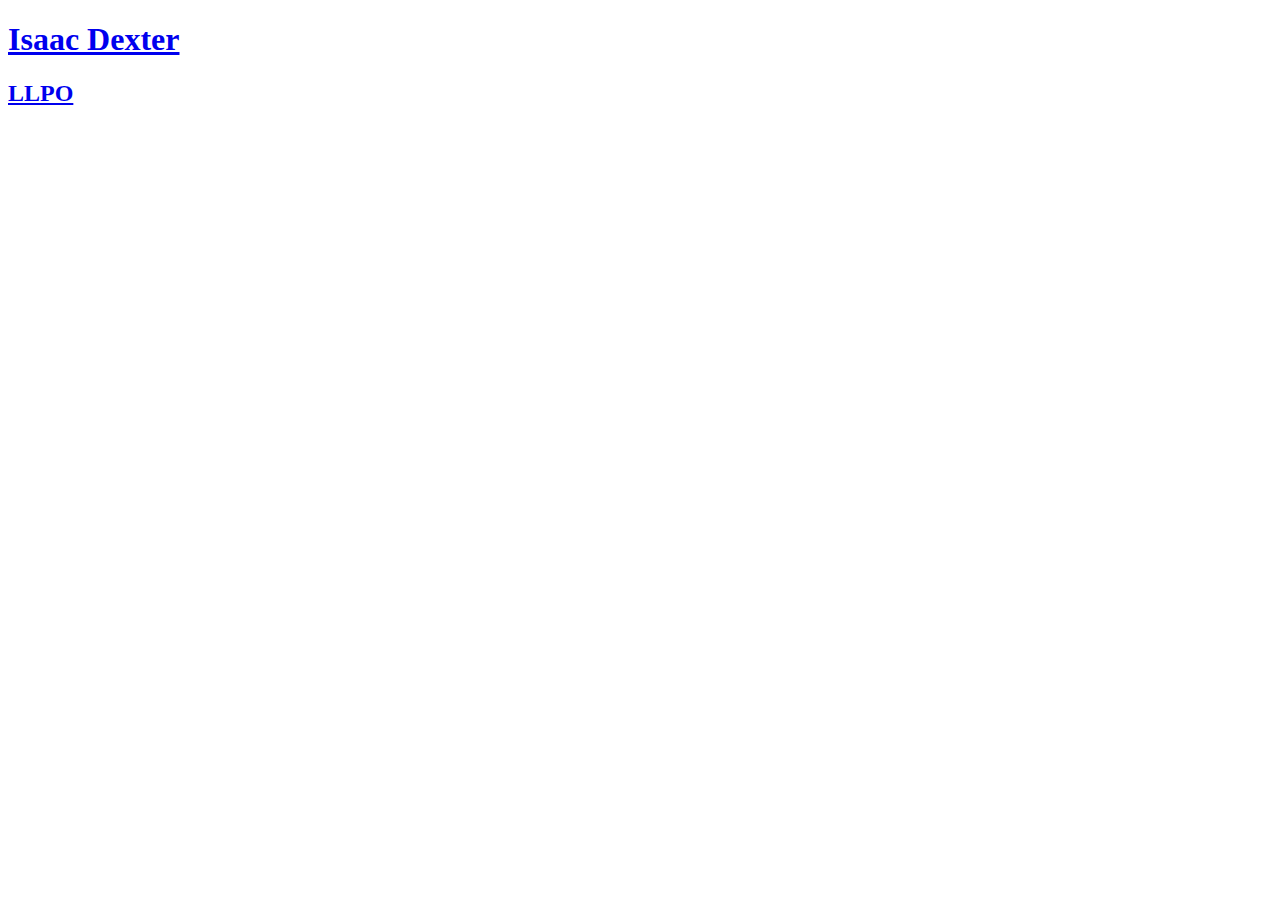
<file: projects/LLPO.html>
<!--Metadata-->
<!doctype html>
<html lang="en-US">
  <head>
    <meta charset="utf-8" />
    <meta name="viewport" content="width=device-width" />
    <meta name="author" content="Isaac Dexter" />
    <meta name="desctiption" context="LLPO is an optimized physics framework."/>
    <link rel="icon" href="/assets/icon.ico" type="image/x-icon"/>

    <!--Facebook metadata-->
    <meta property="og:image" content="/assets/LLPO.png"/>
    <meta property="og:description" content="Isaac Dexter/LLPO is an optimized physics framework."/>
    <meta property="og:title" content="LLPO"/>
    
    <title>LLPO</title>
  </head>


<body>
    <h1><a href="/" title="Isaac Dexter">Isaac Dexter</a></h1>
    <h2><a href="https://github.com/IsaacDexter/LLPO" title="LLPO">LLPO</a></h2>
</body>
</html>
</file>
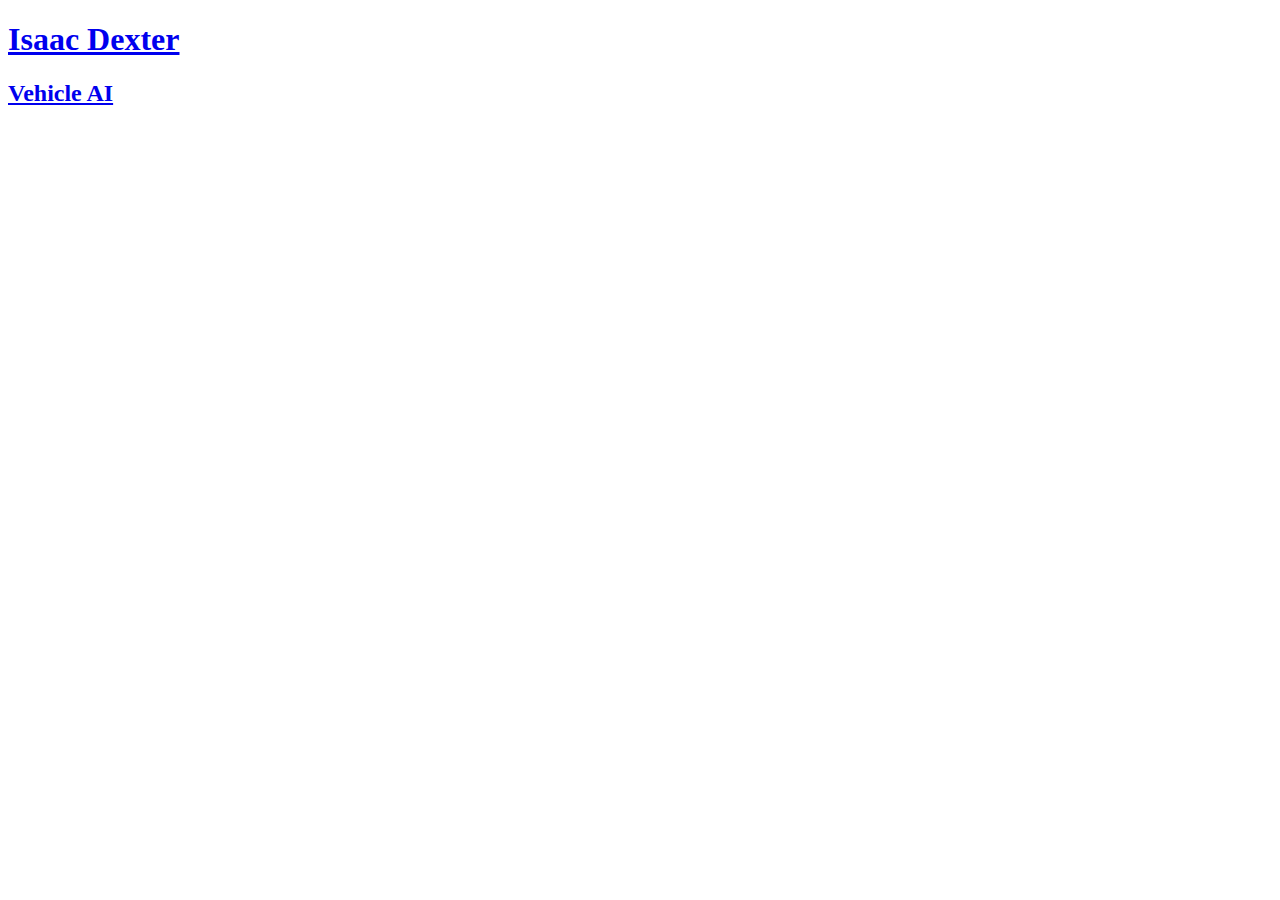
<file: projects/Vehicle-AI.html>
<!--Metadata-->
<!doctype html>
<html lang="en-US">
  <head>
    <meta charset="utf-8" />
    <meta name="viewport" content="width=device-width" />
    <meta name="author" content="Isaac Dexter" />
    <meta name="desctiption" context="Vehicle AI is a steering behaviours and decision making demonstration for my Artificial Intelligence For Games level 5 module."/>
    <link rel="icon" href="/assets/icon.ico" type="image/x-icon"/>

    <!--Facebook metadata-->
    <meta property="og:image" content="/assets/Vehicle-AI.png"/>
    <meta property="og:description" content="Vehicle AI is a steering behaviours and decision making demonstration for my Artificial Intelligence For Games level 5 module."/>
    <meta property="og:title" content="Vehicle AI"/>
    
    <title>Vehicle AI</title>
  </head>


<body>
    <h1><a href="/" title="Isaac Dexter">Isaac Dexter</a></h1>
    <h2><a href="https://github.com/IsaacDexter/Vehicle-AI" title="Vehicle AI">Vehicle AI</a></h2>
</body>
</html>
</file>
